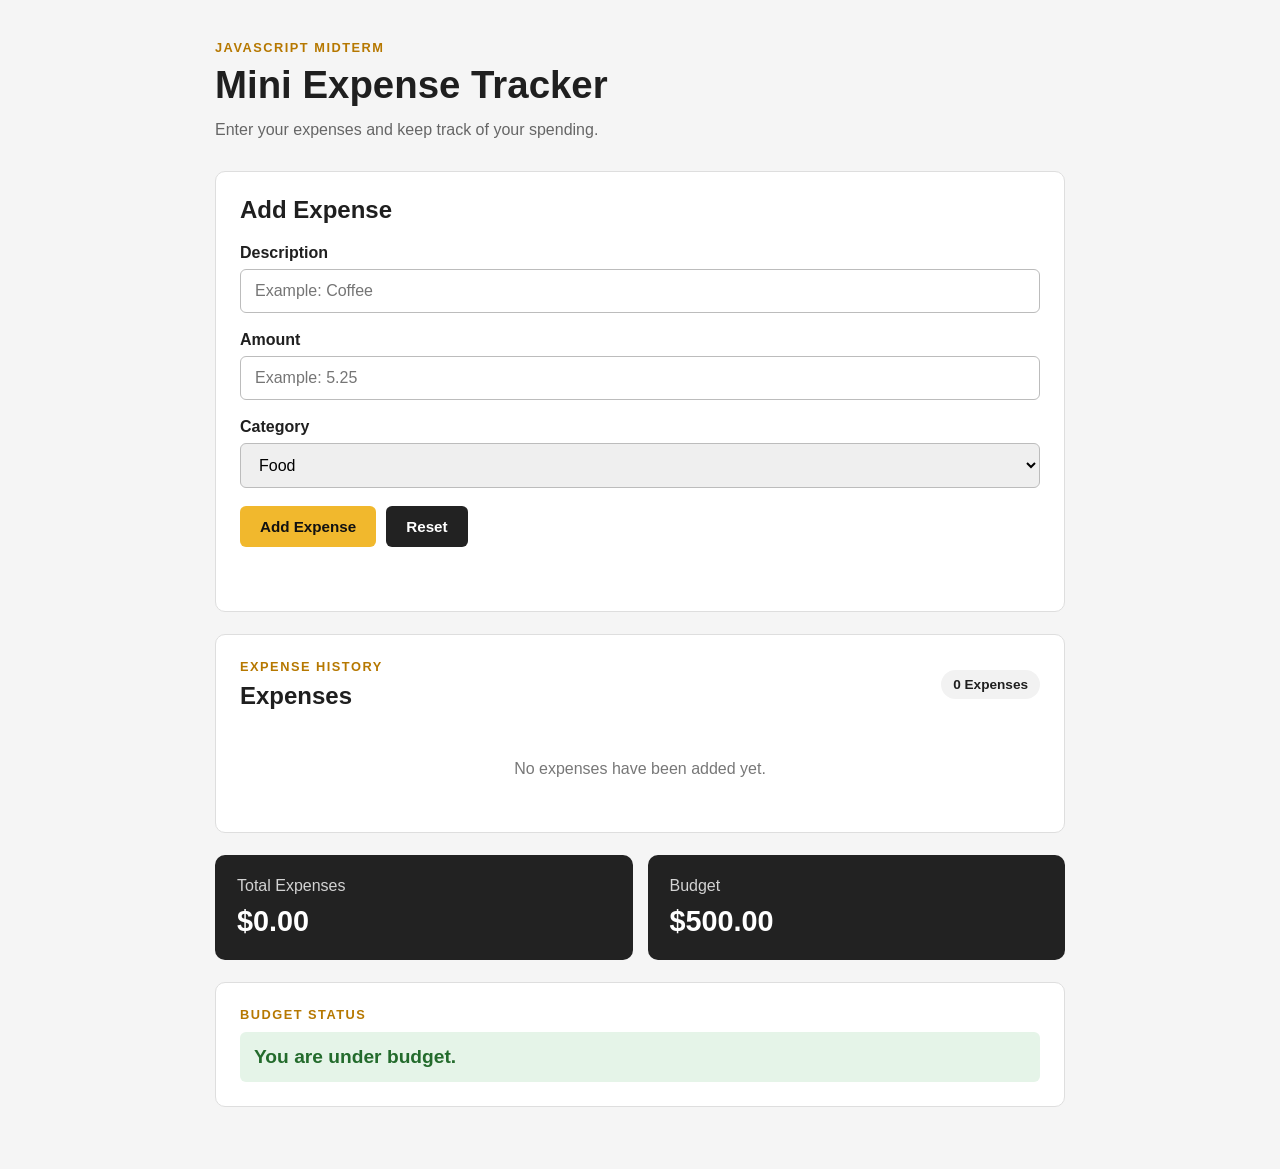
<file: Expense Tracker/index.html>
<!doctype html>
<html lang="en">
  <head>
    <meta charset="UTF-8" />

    <meta name="viewport" content="width=device-width, initial-scale=1.0" />

    <title>Mini Expense Tracker</title>

    <link rel="stylesheet" href="style.css" />

    <script src="script.js" defer></script>
  </head>

  <body>
    <main class="app-container">
      <header class="app-header">
        <p class="course-label">JavaScript Midterm</p>
        <h1>Mini Expense Tracker</h1>

        <p class="app-description">
          Enter your expenses and keep track of your spending.
        </p>
      </header>

      <section class="expense-form">
        <h2>Add Expense</h2>

        <div class="form-group">
          <label for="description"> Description </label>

          <input type="text" id="description" placeholder="Example: Coffee" />
        </div>

        <div class="form-group">
          <label for="amount"> Amount </label>

          <input
            type="number"
            id="amount"
            placeholder="Example: 5.25"
            min="0"
            step="0.01"
          />
        </div>

        <div class="form-group">
          <label for="category"> Category </label>

          <select id="category">
            <option value="Food">Food</option>

            <option value="Transportation">Transportation</option>

            <option value="School">School</option>

            <option value="Entertainment">Entertainment</option>

            <option value="Other">Other</option>
          </select>
        </div>

        <div class="button-group">
          <button id="add-expense" class="btn btn-primary">Add Expense</button>

          <button id="reset" class="btn btn-secondary">Reset</button>
        </div>

        <p id="message" class="message"></p>
      </section>

      <section class="expense-section">
        <div class="section-heading">
          <div>
            <p class="section-label">Expense History</p>

            <h2>Expenses</h2>
          </div>

          <span id="expense-count" class="expense-count"> 0 Expenses </span>
        </div>

        <div id="expense-list" class="expense-list">
          <p class="empty-message">No expenses have been added yet.</p>
        </div>
      </section>

      <section class="summary">
        <div class="summary-card">
          <p>Total Expenses</p>

          <h2 id="total">$0.00</h2>
        </div>

        <div class="summary-card">
          <p>Budget</p>

          <h2>$500.00</h2>
        </div>
      </section>

      <section class="budget-section">
        <p class="budget-label">Budget Status</p>

        <p id="budget-status" class="budget-status under-budget">
          You are under budget.
        </p>
      </section>
    </main>
  </body>
</html>
</file>
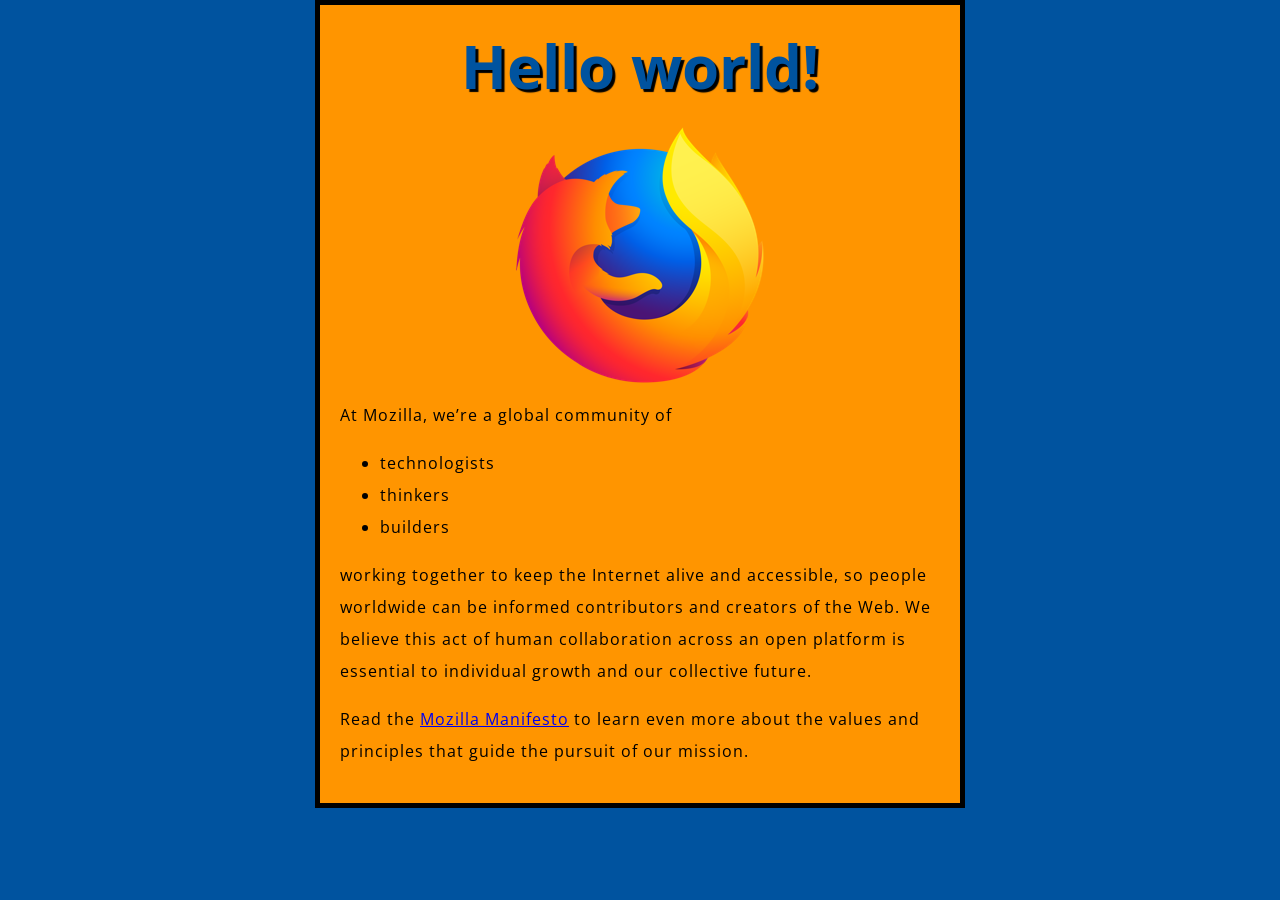
<file: week 2/Assignment 01/index.html>
<!DOCTYPE html>
<html lang="en">
  <head>
    <meta charset="utf-8">
    <title>My test page</title>
    <link href="http://fonts.googleapis.com/css?family=Open+Sans" rel="stylesheet" type="text/css">
    <link href="styles/style.css" rel="stylesheet" type="text/css">
    <script async src="scripts/main.js"></script>
  </head>
  <body>
    <h1>Mozilla is cool</h1>
    <img src="images/firefox-icon.png" alt="The Firefox logo: a flaming fox surrounding the Earth.">

    <p>At Mozilla, we’re a global community of</p>

    <ul> <!-- changed to list in the tutorial -->
      <li>technologists</li>
      <li>thinkers</li>
      <li>builders</li>
    </ul>

    <p>working together to keep the Internet alive and accessible, so people worldwide can be informed contributors and creators of the Web. We believe this act of human collaboration across an open platform is essential to individual growth and our collective future.</p>

    <p>Read the <a href="https://www.mozilla.org/en-US/about/manifesto/">Mozilla Manifesto</a> to learn even more about the values and principles that guide the pursuit of our mission.</p>
  </body>
</html>
</file>
<file: Expense Tracker/style.css>
* {
  box-sizing: border-box;
  margin: 0;
  padding: 0;
}

body {
  font-family: Arial, Helvetica, sans-serif;

  background-color: #f5f5f5;
  color: #1f1f1f;

  min-height: 100vh;
  padding: 40px 20px;
}

.app-container {
  max-width: 850px;
  margin: 0 auto;
}

.app-header {
  margin-bottom: 28px;
}

.course-label,
.section-label,
.budget-label {
  color: #b67800;
  font-size: 0.8rem;
  font-weight: bold;
  letter-spacing: 1.5px;
  text-transform: uppercase;
  margin-bottom: 8px;
}

.app-header h1 {
  font-size: 2.4rem;
  margin-bottom: 10px;
}

.app-description {
  color: #666;
  line-height: 1.6;
}

.expense-form,
.expense-section,
.budget-section {
  background-color: white;

  border: 1px solid #dedede;
  border-radius: 10px;

  padding: 24px;

  margin-bottom: 22px;
}

.expense-form h2 {
  margin-bottom: 20px;
}

.form-group {
  margin-bottom: 18px;
}

.form-group label {
  display: block;

  font-weight: bold;
  margin-bottom: 7px;
}

.form-group input,
.form-group select {
  width: 100%;

  padding: 12px 14px;

  border: 1px solid #bcbcbc;
  border-radius: 6px;

  font-size: 1rem;
}

.form-group input:focus,
.form-group select:focus {
  outline: 2px solid #f1b82d;
  border-color: transparent;
}

.button-group {
  display: flex;
  gap: 10px;

  margin-top: 8px;
}

.btn {
  border: none;
  border-radius: 6px;

  padding: 12px 20px;

  font-size: 0.95rem;
  font-weight: bold;

  cursor: pointer;
}

.btn-primary {
  background-color: #f1b82d;
  color: #111;
}

.btn-secondary {
  background-color: #222;
  color: white;
}

.btn:hover {
  opacity: 0.88;
}

.message {
  min-height: 24px;
  margin-top: 16px;
  font-weight: bold;
}

.message.error {
  color: #b3261e;
}

.message.success {
  color: #24732f;
}

.section-heading {
  display: flex;

  align-items: center;
  justify-content: space-between;

  margin-bottom: 20px;
}

.expense-count {
  background-color: #f2f2f2;

  padding: 7px 12px;

  border-radius: 20px;

  font-size: 0.85rem;
  font-weight: bold;
}

.expense-list {
  display: flex;
  flex-direction: column;
  gap: 10px;
}

.empty-message {
  color: #777;

  text-align: center;

  padding: 30px 10px;
}

.expense-item {
  display: grid;

  grid-template-columns:
    1fr
    160px
    100px;

  align-items: center;

  gap: 15px;

  padding: 15px;

  border: 1px solid #dedede;
  border-radius: 7px;
}

.expense-description {
  font-weight: bold;
}

.expense-category {
  color: #666;
  font-size: 0.9rem;
}

.expense-amount {
  font-weight: bold;
  text-align: right;
}

.summary {
  display: grid;

  grid-template-columns: repeat(2, 1fr);

  gap: 15px;

  margin-bottom: 22px;
}

.summary-card {
  background-color: #222;
  color: white;

  border-radius: 10px;

  padding: 22px;
}

.summary-card p {
  color: #d3d3d3;
  margin-bottom: 10px;
}

.summary-card h2 {
  font-size: 1.8rem;
}

.budget-status {
  font-size: 1.2rem;
  font-weight: bold;

  padding: 14px;

  border-radius: 6px;

  margin-top: 10px;
}

.budget-status.under-budget {
  background-color: #e5f4e8;
  color: #236b2c;
}

.budget-status.over-budget {
  background-color: #fde8e7;
  color: #a32119;
}

@media (max-width: 650px) {
  .summary {
    grid-template-columns: 1fr;
  }

  .expense-item {
    grid-template-columns: 1fr;
  }

  .expense-amount {
    text-align: left;
  }

  .button-group {
    flex-direction: column;
  }

  .btn {
    width: 100%;
  }
}
</file>
<file: week 2/Assignment 01/styles/style.css>
html {
  font-size: 10px;
  font-family: 'Open Sans', sans-serif;
}


h1 {
  font-size: 60px;
  text-align: center;
}

p, li {
  font-size: 16px;
  line-height: 2;
  letter-spacing: 1px;
}


html {
  background-color: #00539F;
}

body {
  width: 600px;
  margin: 0 auto;
  background-color: #FF9500;
  padding: 0 20px 20px 20px;
  border: 5px solid black;
}

h1 {
  margin: 0;
  padding: 20px 0;
  color: #00539F;
  text-shadow: 3px 3px 1px black;
}

img {
  display: block;
  margin: 0 auto;
}
</file>
